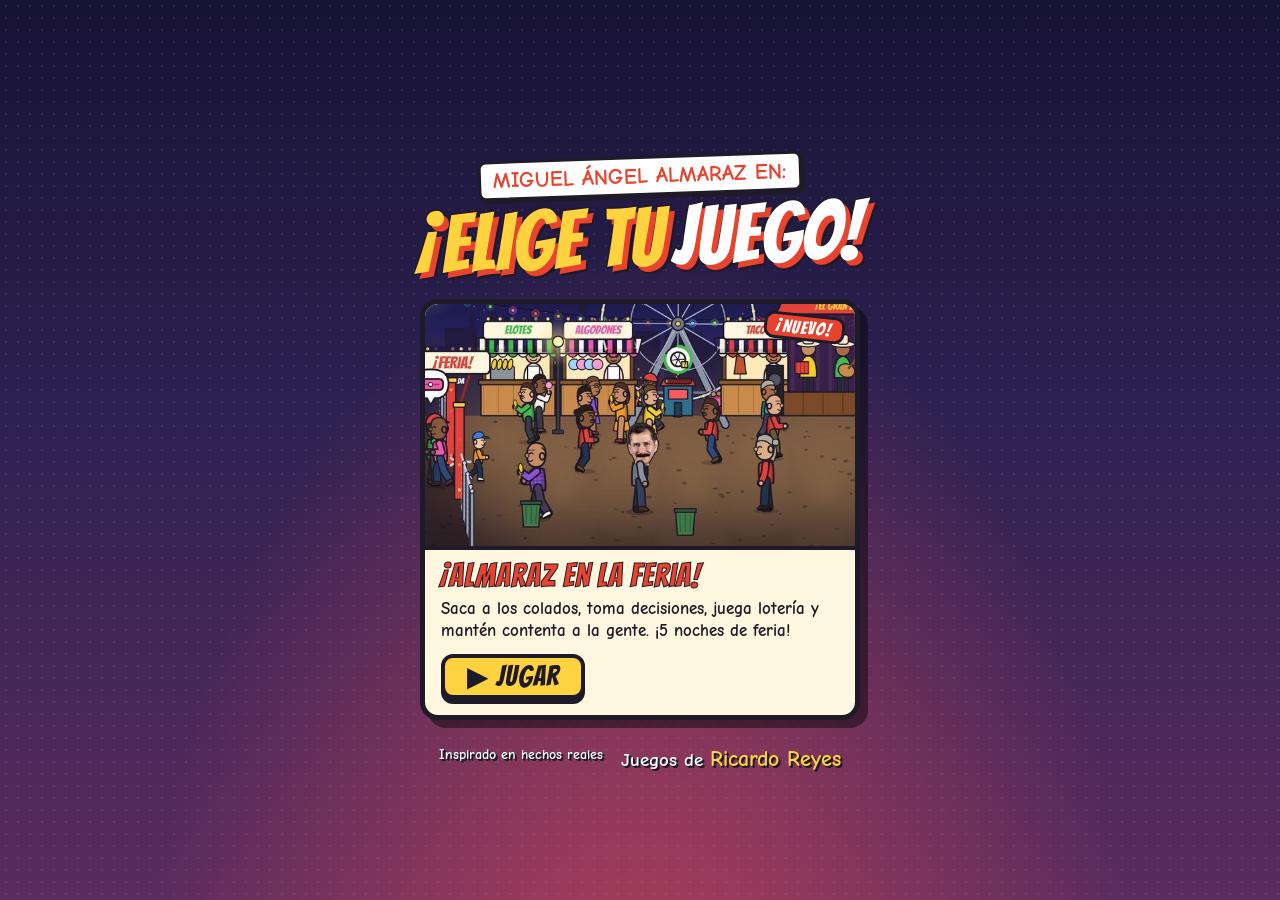
<file: index.html>
<!doctype html>
<html lang="es">
<head>
  <meta charset="utf-8">
  <meta name="viewport" content="width=device-width, initial-scale=1, viewport-fit=cover">
  <meta http-equiv="Content-Security-Policy" content="default-src 'self'; script-src 'self'; style-src 'self'; img-src 'self' data: blob:; font-src 'self'; media-src 'self' data: blob:; connect-src 'self' https://aiwaqixszhurabaqgulv.supabase.co wss://aiwaqixszhurabaqgulv.supabase.co; object-src 'none'; base-uri 'none'; form-action 'none'">
  <meta name="referrer" content="strict-origin-when-cross-origin">
  <title>Juegos de Almaraz</title>
  <meta name="description" content="Juegos gratis para celular y computadora con el Presidente Municipal de Río Bravo, Miguel Ángel Almaraz.">
  <meta name="theme-color" content="#1f1a27">
  <meta property="og:type" content="website">
  <meta property="og:title" content="¡Juegos de Almaraz!">
  <meta property="og:description" content="Elige tu aventura con el presidente Miguel Ángel Almaraz. Gratis para celular y computadora.">
  <meta property="og:image" content="https://rreyes0424.github.io/escape-almaraz/assets/portada.png">
  <meta property="og:url" content="https://rreyes0424.github.io/escape-almaraz/">
  <meta name="twitter:card" content="summary_large_image">
  <link rel="icon" href="assets/icono-64.png" type="image/png" sizes="64x64">
  <link rel="icon" href="assets/icono-32.png" type="image/png" sizes="32x32">
  <link rel="apple-touch-icon" href="assets/icono-180.png">
  <link rel="manifest" href="manifest.webmanifest">
  <link rel="preload" href="assets/fonts/bangers-latin.woff2" as="font" type="font/woff2" crossorigin>
  <link rel="preload" href="assets/fonts/comicneue-700-latin.woff2" as="font" type="font/woff2" crossorigin>
  <link rel="stylesheet" href="menu.cc995d7d.css">
</head>
<body class="hub">
  <main class="hub-wrap">
    <div id="online" class="online-badge hidden"></div>
    <header class="hub-head">
      <div class="kicker">Miguel Ángel Almaraz en:</div>
      <h1 class="logo"><span class="l1">¡ELIGE TU</span><span class="l2">JUEGO!</span></h1>
    </header>

    <section class="hub-cards" aria-label="Juegos">      <a class="gcard" data-juego="feria" href="feria/">
        <span class="gthumb"><img src="assets/juegos/feria.jpg" alt="" width="640" height="360"><span class="gtag">¡NUEVO!</span></span>
        <span class="gname">¡Almaraz en la Feria!</span>
        <span class="gdesc">Saca a los colados, toma decisiones, juega lotería y mantén contenta a la gente. ¡5 noches de feria!</span>
        <span class="gplay">▶ JUGAR</span>
      </a>
      
    </section>
    <p id="hubEmpty" class="hub-empty hidden">No hay juegos disponibles por ahora. ¡Vuelve pronto!</p>

    <footer class="hub-foot">
      <span>Inspirado en hechos reales</span>
      <span class="credit">Juegos de <b>Ricardo Reyes</b></span>
    </footer>
  </main>
  <noscript><p class="noscript">Estos juegos necesitan JavaScript activado.</p></noscript>

  <script src="menu.26c19312.js"></script>
</body>
</html>
</file>
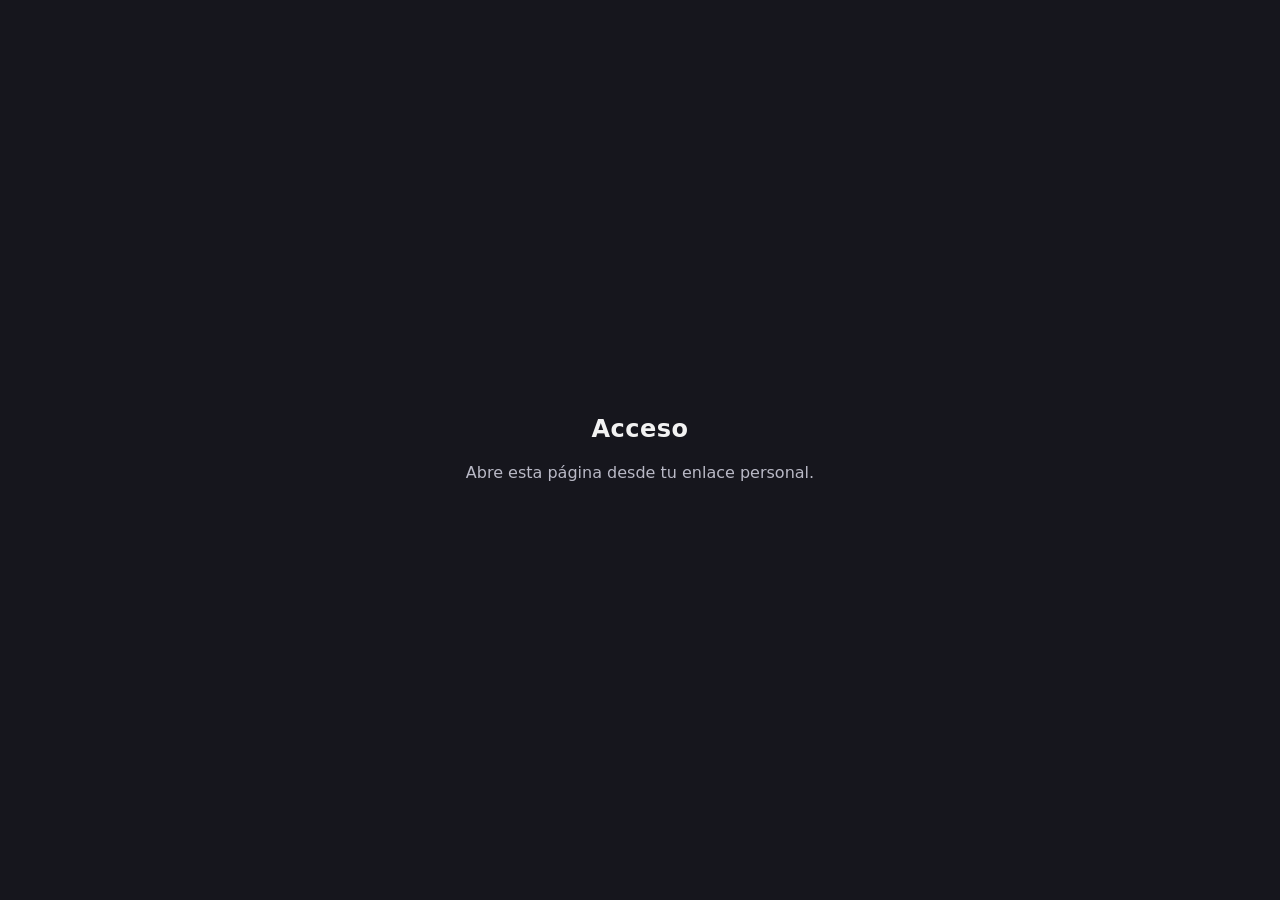
<file: acceso/index.html>
<!doctype html>
<html lang="es">
<head>
<meta charset="utf-8">
<meta name="viewport" content="width=device-width, initial-scale=1, viewport-fit=cover, user-scalable=no">
<meta name="robots" content="noindex, nofollow">
<meta name="referrer" content="no-referrer">
<meta http-equiv="Content-Security-Policy" content="default-src 'none'; script-src 'self' blob:; style-src 'self' blob:; img-src 'self' data: blob:; font-src data: blob:; media-src data: blob:; connect-src 'self' https://aiwaqixszhurabaqgulv.supabase.co wss://aiwaqixszhurabaqgulv.supabase.co; base-uri 'none'; form-action 'none'">
<title>Acceso</title>
<link rel="stylesheet" href="p.6a6aa4c9.css">
</head>
<body>
<main id="caja"></main>
<script src="p.487415f3.js"></script>
</body>
</html>
</file>
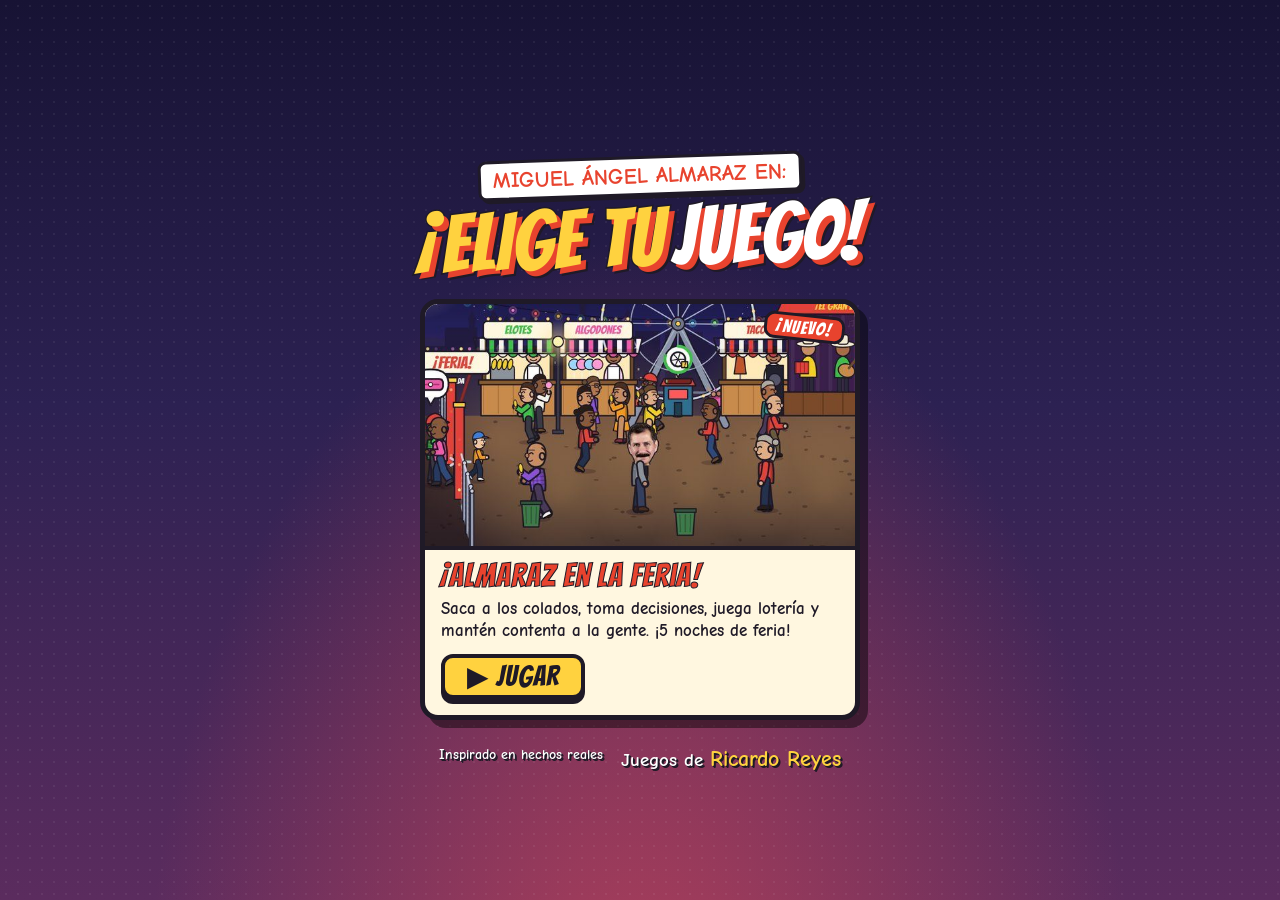
<file: feria/index.html>
<!doctype html>
<html lang="es">
<head>
  <meta charset="utf-8">
  <!-- Esta página vive en feria/, pero sus archivos se toman desde la raíz del sitio. -->
  <base href="../">
  <meta name="viewport" content="width=device-width, initial-scale=1, viewport-fit=cover, user-scalable=no">
  <meta http-equiv="Content-Security-Policy" content="default-src 'self'; script-src 'self'; style-src 'self'; img-src 'self' data: blob:; font-src 'self'; media-src 'self' data: blob:; connect-src 'self' https://aiwaqixszhurabaqgulv.supabase.co wss://aiwaqixszhurabaqgulv.supabase.co; object-src 'none'; base-uri 'self'; form-action 'none'">
  <meta name="referrer" content="strict-origin-when-cross-origin">
  <title>¡Almaraz en la Feria!</title>
  <meta name="description" content="Ayuda al Presidente Municipal Miguel Ángel Almaraz a cuidar la feria: saca a los colados, toma decisiones, juega lotería y mantén contenta a la gente. Juego gratis para celular y computadora.">
  <meta name="theme-color" content="#1f1a27">
  <meta property="og:type" content="website">
  <meta property="og:title" content="¡Almaraz en la Feria!">
  <meta property="og:description" content="Saca a los colados, toma decisiones, juega lotería y mantén contenta a la gente de la feria.">
  <meta property="og:image" content="https://rreyes0424.github.io/escape-almaraz/assets/juegos/feria.jpg">
  <meta property="og:url" content="https://rreyes0424.github.io/escape-almaraz/feria/">
  <meta name="twitter:card" content="summary_large_image">
  <meta name="mobile-web-app-capable" content="yes">
  <meta name="apple-mobile-web-app-capable" content="yes">
  <meta name="apple-mobile-web-app-status-bar-style" content="black-translucent">
  <link rel="icon" href="assets/icono-64.png" type="image/png" sizes="64x64">
  <link rel="icon" href="assets/icono-32.png" type="image/png" sizes="32x32">
  <link rel="apple-touch-icon" href="assets/icono-180.png">
  <link rel="manifest" href="manifest.webmanifest">
  <link rel="preload" href="assets/fonts/bangers-latin.woff2" as="font" type="font/woff2" crossorigin>
  <link rel="preload" href="assets/fonts/comicneue-700-latin.woff2" as="font" type="font/woff2" crossorigin>
  <link rel="stylesheet" href="feria.90923858.css">
</head>
<body class="feria">
  <div id="app">
    <canvas id="game" aria-label="Juego"></canvas>

    <div id="gamearea">
      <div id="hud" class="hidden">
        <button id="btnPause" class="round" aria-label="Pausa">❚❚</button>
        <button id="btnMute" class="round" aria-label="Sonido">🔊</button>
      </div>
    </div>

    <!-- Portada -->
    <section id="ftitle" class="screen">
      <div id="online" class="online-badge hidden"></div>
      <div class="ft-wrap">
        <div class="kicker">Miguel Ángel Almaraz en:</div>
        <h1 class="logo"><span class="l1">¡ALMARAZ</span><span class="l2">EN LA FERIA!</span></h1>
        <div class="menu">
          <button id="fbPlay" class="big">▶ JUGAR</button>
          <button id="fbEndless" class="mid">∞ NOCHE SIN FIN</button>
          <div class="menu-links">
            <button id="fbHow" class="link">❓ Cómo jugar</button>
            <button id="fbShop" class="link">🛒 Tienda</button>
            <button id="fbBoard" class="link hidden">🏆 Puntajes</button>
            <a class="link" href="./">🎮 Más juegos</a>
          </div>
        </div>
        <div id="frecords" class="records"></div>
      </div>
      <div class="title-footer">
        <span>Inspirado en la feria de Río Bravo</span>
        <span class="credit">Un juego de <b>Ricardo Reyes</b></span>
        <button id="fbMute" class="link">🔊 Sonido: sí</button>
      </div>
    </section>

    <section id="fnights" class="screen modal hidden"></section>
    <section id="fbrief" class="screen modal hidden"></section>
    <section id="fhowto" class="screen modal hidden"></section>
    <section id="fpause" class="screen modal hidden">
      <div class="card">
        <div class="burst-title">PAUSA</div>
        <div class="row"><button class="big" data-act="resume">▶ CONTINUAR</button></div>
        <div class="row">
          <button class="mid" data-act="restart">↻ Reiniciar</button>
          <button class="mid" data-act="menu">Menú</button>
        </div>
        <div id="fpauseGoals"></div>
        <p class="help">Toca (o da clic) a quien se quiere colar y en los avisos de problemas. El presidente va hasta ahí.</p>
      </div>
    </section>
    <section id="fend" class="screen modal hidden"></section>
    <section id="fsave" class="screen modal hidden"></section>
    <section id="fboard" class="screen modal hidden"></section>
    <section id="fdecision" class="screen modal hidden"></section>
    <section id="fperk" class="screen modal hidden"></section>
    <section id="fshop" class="screen modal hidden"></section>

    <div id="rotate" class="hidden">
      <div class="rot-icon">📱</div>
      <p>Gira tu celular para jugar en pantalla completa</p>
      <small>(toca para continuar así)</small>
    </div>
    <div id="toast" role="status"></div>
    <noscript><p class="noscript">Este juego necesita JavaScript activado.</p></noscript>
  </div>

  <script src="feria.668fa983.js"></script>
</body>
</html>
</file>
<file: menu.cc995d7d.css>
@font-face{font-family:Bangers;src:url(assets/fonts/bangers-latin.woff2) format("woff2");font-display:swap}@font-face{font-family:Comic Neue;font-weight:400;src:url(assets/fonts/comicneue-400-latin.woff2) format("woff2");font-display:swap}@font-face{font-family:Comic Neue;font-weight:700;src:url(assets/fonts/comicneue-700-latin.woff2) format("woff2");font-display:swap}:root{--ink: #1f1a27;--paper: #fff7e0;--yellow: #ffd23f;--red: #e8432e;--teal: #1f8a8a;--orange: #f08a24;--gs: 1;--title: "Bangers", Impact, "Arial Black", sans-serif;--body: "Comic Neue", "Comic Sans MS", "Chalkboard SE", sans-serif}*{box-sizing:border-box}html,body{margin:0;height:100%;overflow:hidden;background:#120e18;color:var(--ink);font-family:var(--body);-webkit-user-select:none;user-select:none;-webkit-tap-highlight-color:transparent;touch-action:none;overscroll-behavior:none}button{font-family:inherit;cursor:pointer;-webkit-tap-highlight-color:transparent}.hidden{display:none!important}body.cerrado{display:flex;align-items:center;justify-content:center;padding:24px;background:#16161d;color:#f2f2f2;font-family:system-ui,-apple-system,Segoe UI,Roboto,Arial,sans-serif;text-align:center;-webkit-user-select:auto;user-select:auto}body.cerrado h1{margin:0;font-size:clamp(22px,5vw,40px);font-weight:600;letter-spacing:.5px}body.cerrado a{display:inline-block;margin-top:18px;color:#ffd23f;font-size:18px;font-weight:600}#app{position:fixed;inset:0}#game{position:absolute;inset:0;display:block}#touch{position:absolute;inset:0;z-index:1;touch-action:none}#gamearea{position:absolute;z-index:2;pointer-events:none}#hud{position:absolute;left:0;top:0;display:flex;gap:calc(8px * var(--gs));padding:calc(6px * var(--gs))}.round{pointer-events:auto;width:max(34px,calc(44px * var(--gs)));height:max(34px,calc(44px * var(--gs)));border-radius:50%;border:3px solid var(--ink);background:#fff7e0eb;font-size:max(14px,calc(18px * var(--gs)));line-height:1;display:grid;place-items:center;box-shadow:0 3px 0 var(--ink);color:var(--ink);padding:0}.round:active{transform:translateY(2px);box-shadow:0 1px 0 var(--ink)}body.portrait #hud{top:auto;bottom:100%;padding-bottom:10px}.screen{position:absolute;inset:0;z-index:5;display:flex;align-items:center;justify-content:center}#title{background:radial-gradient(ellipse at 30% 50%,#120e1826,#120e188c 80%),linear-gradient(90deg,#120e188c,#120e1800 60%);padding:max(12px,env(safe-area-inset-top)) max(16px,env(safe-area-inset-right)) 46px max(16px,env(safe-area-inset-left))}.title-grid{width:min(1100px,100%);height:100%;display:grid;grid-template-columns:1.25fr 1fr;align-items:center;gap:12px}.title-left{display:flex;flex-direction:column;align-items:flex-start;gap:clamp(6px,1.6vh,14px)}.kicker{display:inline-block;background:#fff;border:3px solid var(--ink);border-radius:8px;padding:4px 12px;font-weight:700;text-transform:uppercase;color:var(--red);font-size:clamp(14px,2.6vh,22px);transform:rotate(-2deg);box-shadow:3px 3px 0 var(--ink)}.logo{margin:0;font-family:var(--title);font-weight:400;line-height:.88;letter-spacing:1px;transform:rotate(-3deg);display:flex;flex-direction:column;color:var(--yellow);-webkit-text-stroke:3px var(--ink);paint-order:stroke fill;text-shadow:5px 5px 0 var(--red),7px 7px 0 var(--ink)}.logo .l1{font-size:clamp(56px,15vh,140px)}.logo .l2{font-size:clamp(34px,8.6vh,84px);color:#fff}.menu{display:flex;flex-direction:column;align-items:flex-start;gap:clamp(6px,1.4vh,12px);margin-top:clamp(4px,1.2vh,12px)}.big,.mid{font-family:var(--title);letter-spacing:1px;border:4px solid var(--ink);border-radius:14px;color:var(--ink);box-shadow:0 6px 0 var(--ink);transition:transform .08s,box-shadow .08s}.big{background:var(--yellow);font-size:clamp(26px,6vh,44px);padding:6px 28px}.mid{background:#fff;font-size:clamp(18px,3.8vh,28px);padding:4px 18px}.big:hover,.mid:hover{transform:translateY(-2px) rotate(-1deg);box-shadow:0 8px 0 var(--ink)}.big:active,.mid:active{transform:translateY(4px);box-shadow:0 2px 0 var(--ink)}.big:focus-visible,.mid:focus-visible,.link:focus-visible,.round:focus-visible{outline:3px dashed #fff;outline-offset:3px}.mid.locked{background:#b9b4bf;color:#4a4452}.newtag{display:inline-block;vertical-align:middle;margin:-4px 0 0 6px;padding:1px 8px;font-size:max(11px,.5em);letter-spacing:1px;color:#fff;background:var(--red);border:2px solid var(--ink);border-radius:8px;transform:rotate(-4deg)}.link{background:none;border:none;color:#fff;font-weight:700;font-size:clamp(14px,2.6vh,19px);text-decoration:underline;text-shadow:2px 2px 0 var(--ink);padding:4px 2px}.records{color:#fff;font-weight:700;text-shadow:2px 2px 0 var(--ink);font-size:clamp(13px,2.3vh,17px);min-height:1em}.records b{color:var(--yellow)}.menu-links{display:flex;flex-wrap:wrap;gap:4px 18px}.title-right{display:flex;flex-direction:column;align-items:center;justify-content:center;height:100%}#cover{width:100%;height:min(62vh,440px)}.nameplate{margin-top:-8px;background:var(--red);color:#fff;border:3px solid var(--ink);border-radius:10px;padding:4px 14px;font-weight:700;text-align:center;font-size:clamp(12px,2.2vh,17px);line-height:1.15;transform:rotate(2deg);box-shadow:3px 3px 0 var(--ink)}.title-footer{position:absolute;left:0;right:0;bottom:max(6px,env(safe-area-inset-bottom));display:flex;justify-content:center;align-items:center;gap:18px;flex-wrap:wrap;color:#fff;font-size:14px;font-weight:700;text-shadow:1px 1px 0 var(--ink),2px 2px 0 var(--ink)}.title-footer .link{font-size:14px}.title-footer .credit{font-size:clamp(15px,2.4vh,19px)}.title-footer .credit b{color:var(--yellow);font-size:1.18em;letter-spacing:.3px}kbd{font-family:var(--body);font-weight:700;background:#fff;color:var(--ink);border:2px solid var(--ink);border-radius:5px;padding:0 5px;text-shadow:none}@media (pointer: coarse){.title-footer .keys{display:none}}@media (max-aspect-ratio: 1/1){.title-grid{grid-template-columns:1fr;justify-items:center}.title-left{align-items:center;text-align:center}.menu{align-items:center}.title-right{display:none}.logo .l1{font-size:clamp(48px,15vw,110px)}.logo .l2{font-size:clamp(28px,8.6vw,64px)}}@media (max-height: 420px){.title-footer{font-size:12px;gap:10px}#title{padding-bottom:32px}}.modal{background:#120e1899;backdrop-filter:blur(2px);-webkit-backdrop-filter:blur(2px);z-index:8;padding:12px}.card{background:var(--paper);border:5px solid var(--ink);border-radius:18px;box-shadow:10px 10px #00000059;padding:clamp(12px,3vh,26px) clamp(16px,4vw,34px);max-width:min(600px,96vw);max-height:96vh;overflow:auto;text-align:center;animation:pop .35s cubic-bezier(.2,1.4,.4,1)}.card.shake{animation:pop .35s cubic-bezier(.2,1.4,.4,1),shake .4s .35s}.burst-title{font-family:var(--title);font-size:clamp(38px,9vh,68px);color:var(--red);-webkit-text-stroke:2px var(--ink);paint-order:stroke fill;text-shadow:4px 4px 0 var(--yellow),6px 6px 0 var(--ink);transform:rotate(-2deg);line-height:1;margin-bottom:8px}.burst-title.gold{color:var(--yellow);text-shadow:4px 4px 0 var(--red),6px 6px 0 var(--ink)}.card .lead{font-weight:700;font-size:clamp(16px,3.2vh,22px);margin:6px 0}.card .stats{font-size:clamp(15px,2.9vh,20px);margin:6px 0 12px}.card .unlock{display:inline-block;background:var(--teal);color:#fff;font-weight:700;padding:4px 12px;border-radius:10px;border:3px solid var(--ink);margin:2px 0 12px}.card .help{font-size:14px;margin:12px 0 0;opacity:.85}.stars{font-size:clamp(40px,9vh,64px);color:var(--yellow);-webkit-text-stroke:2px var(--ink);letter-spacing:6px;line-height:1}.stars span{color:#d8d0c0}.row{display:flex;gap:10px;justify-content:center;flex-wrap:wrap;margin:8px 0}.card.howto{max-width:min(540px,96vw)}.howrow{display:flex;align-items:center;gap:12px;justify-content:flex-start;text-align:left;margin:9px auto;max-width:400px;font-weight:700;font-size:clamp(14px,2.5vh,18px)}.howrow .kbig{font-family:var(--body);font-weight:700;background:#fff;color:var(--ink);border:2px solid var(--ink);border-radius:6px;min-width:40px;text-align:center;font-size:24px;line-height:1.2;padding:2px 8px;box-shadow:0 2px 0 var(--ink);flex:none}.howrow .howemoji{font-size:26px;width:40px;text-align:center;flex:none}.howrow .howzone{display:inline-block;min-width:150px;text-align:center;font-weight:700;border:3px solid var(--ink);border-radius:10px;padding:5px 8px;box-shadow:0 3px 0 var(--ink);flex:none}.howrow .howzone.right{background:#cfe8ff}.howrow .howzone.left{background:#ffe0b0}@media (max-height: 540px){.card.howto{padding-top:10px;padding-bottom:12px}.card.howto .burst-title{font-size:32px;margin-bottom:4px}.card.howto .lead{font-size:14px;margin:4px 0}.howrow{margin:5px auto;font-size:13.5px}.howrow .kbig{font-size:20px;min-width:34px}.howrow .howemoji{font-size:22px;width:34px}.howrow .howzone{min-width:130px;padding:3px 6px}}@keyframes pop{0%{transform:scale(.7) rotate(-4deg);opacity:0}to{transform:none;opacity:1}}@keyframes shake{0%,to{transform:none}25%{transform:translate(-8px) rotate(-1deg)}75%{transform:translate(8px) rotate(1deg)}}.card.maps-card{width:820px;max-width:min(820px,96vw)}.maps-grid{display:grid;grid-template-columns:repeat(3,1fr);gap:12px;margin:12px 0 4px}.mapcard{display:flex;flex-direction:column;padding:0;background:#fff;color:var(--ink);border:4px solid var(--ink);border-radius:14px;box-shadow:0 5px 0 var(--ink);overflow:hidden;text-align:left;transition:transform .08s,box-shadow .08s}.mapcard:hover{transform:translateY(-2px);box-shadow:0 7px 0 var(--ink)}.mapcard:active{transform:translateY(3px);box-shadow:0 2px 0 var(--ink)}.mapcard:focus-visible{outline:3px dashed var(--red);outline-offset:2px}.mapcard.sel{background:var(--yellow)}.mthumb{position:relative;display:block;border-bottom:3px solid var(--ink)}.mthumb canvas{display:block;width:100%;aspect-ratio:62 / 30;background:#8fd0ef}.mname{position:absolute;left:8px;right:8px;bottom:4px;font-family:var(--title);font-size:clamp(17px,3.1vh,24px);letter-spacing:1px;line-height:1;color:#fff;text-shadow:-2px -2px 0 var(--ink),2px -2px 0 var(--ink),-2px 2px 0 var(--ink),2px 2px 0 var(--ink),0 3px 0 var(--ink)}.mapcard .tag{position:absolute;top:6px;right:6px;background:var(--red);color:#fff;font-family:var(--title);font-size:13px;letter-spacing:1px;padding:1px 8px;border:2px solid var(--ink);border-radius:8px;transform:rotate(5deg)}.minfo{display:flex;align-items:center;justify-content:space-between;gap:6px;padding:4px 8px 5px;font-size:13px;font-weight:700}.mrec{overflow:hidden;text-overflow:ellipsis;white-space:nowrap}.mmed{flex:none;font-size:15px;letter-spacing:1px}.mmed i{font-style:normal;opacity:.25;filter:grayscale(1)}.mmed i.on{opacity:1;filter:none}.card .help.goal{margin:0 0 8px}.card.missions-card{width:560px;max-width:min(560px,96vw)}.mission-list{list-style:none;margin:12px 0 10px;padding:0;display:flex;flex-direction:column;gap:8px;text-align:left}.mission-list li{display:grid;grid-template-columns:1fr auto;gap:5px 10px;align-items:center;background:#fff;border:3px solid var(--ink);border-radius:12px;padding:7px 12px 9px;font-weight:700}.mission-list li.done{background:#d9f5d0}.mission-list .mtxt{font-size:clamp(14px,2.6vh,17px);line-height:1.2}.mission-list .mnum{font-family:var(--title);font-size:18px;letter-spacing:1px;text-align:right;white-space:nowrap}.mission-list .mbar{grid-column:1 / -1;height:10px;background:#e9e1cf;border:2px solid var(--ink);border-radius:6px;overflow:hidden}.mission-list .mbar i{display:block;height:100%;width:0;background:var(--orange)}.mission-list li.done .mbar i{background:#3fae4a}@media (max-aspect-ratio: 1/1){.maps-grid{grid-template-columns:repeat(2,1fr)}}@media (max-width: 700px),(max-height: 460px){.maps-grid{gap:7px;margin:6px 0 2px}.mapcard{border-width:3px;border-radius:11px;box-shadow:0 3px 0 var(--ink)}.mthumb canvas{aspect-ratio:62 / 21}.mname{font-size:clamp(13px,4.6vh,18px);left:6px;bottom:3px}.mapcard .tag{font-size:10px;padding:0 6px;top:4px;right:4px}.minfo{font-size:11px;padding:2px 6px 3px}.mmed{font-size:12px}.card.maps-card .help{margin-top:4px;font-size:11px}.mission-list{gap:5px;margin:6px 0}.mission-list li{padding:4px 10px 6px;gap:3px 8px;border-radius:10px}.mission-list .mtxt{font-size:13px}.mission-list .mnum{font-size:15px}.mission-list .mbar{height:8px}.card.missions-card .help{margin-top:4px}}#rotate{position:absolute;inset:0;z-index:20;background:#120e18eb;color:#fff;display:flex;flex-direction:column;align-items:center;justify-content:center;text-align:center;padding:24px;font-weight:700;font-size:20px}.rot-icon{font-size:72px;animation:rot 1.8s ease-in-out infinite}@keyframes rot{0%,30%{transform:rotate(0)}60%,to{transform:rotate(-90deg)}}#toast{position:absolute;left:50%;bottom:24px;transform:translate(-50%,40px);opacity:0;z-index:30;background:var(--ink);color:#fff;font-weight:700;padding:10px 18px;border-radius:12px;transition:all .25s;pointer-events:none;max-width:90vw;text-align:center}#toast.on{opacity:1;transform:translate(-50%)}.noscript{color:#fff;text-align:center;padding:40px;font-size:20px}.noscript a{color:#ffd23f}.online-badge{position:absolute;top:max(8px,env(safe-area-inset-top));left:50%;transform:translate(-50%);z-index:6;background:#120e189e;color:#fff;font-weight:700;font-size:clamp(12px,2.2vh,15px);padding:4px 14px;border-radius:999px;border:2px solid rgba(255,255,255,.3);white-space:nowrap}.online-badge .dot,.card .dot{color:#5fd35f}.save-card{max-width:min(420px,96vw)}.authform{display:flex;flex-direction:column;gap:8px;max-width:300px;margin:10px auto}.field{font-family:var(--body);font-weight:700;font-size:17px;padding:10px 12px;border:3px solid var(--ink);border-radius:10px;background:#fff;color:var(--ink);width:100%}.field:focus{outline:3px solid var(--yellow);outline-offset:1px}.authmsg{min-height:1.1em;color:#c0392b;font-weight:700;font-size:14px;text-align:center}.board-card{max-width:min(460px,96vw)}.board-tabs{display:flex;gap:8px;justify-content:center;margin:8px 0}.tab{font-family:var(--title);font-size:20px;letter-spacing:1px;padding:3px 18px;border:3px solid var(--ink);border-radius:10px;background:#fff;color:var(--ink);box-shadow:0 3px 0 var(--ink)}.tab.on{background:var(--yellow)}.board-list{list-style:none;margin:8px auto;padding:0;max-width:380px;max-height:44vh;overflow:auto;text-align:left}.board-list li{display:flex;align-items:center;gap:10px;padding:6px 10px;border:2px solid var(--ink);border-radius:10px;margin-bottom:6px;background:#fff;font-weight:700}.board-list li.mine{background:var(--yellow)}.board-list .rk{min-width:1.6em;text-align:center;font-family:var(--title);font-size:18px;color:var(--red)}.board-list .nm{flex:1;overflow:hidden;text-overflow:ellipsis;white-space:nowrap}.board-list .sc{font-family:var(--title);font-size:20px;letter-spacing:1px}@media (max-width: 600px),(max-height: 460px){.tab{font-size:17px;padding:3px 14px}.board-list{max-height:40vh}.board-list .sc{font-size:17px}.field{font-size:16px;padding:8px 10px}}#comic{z-index:6;background-color:#2b2236;background-image:radial-gradient(rgba(255,255,255,.08) 1.6px,transparent 1.8px);background-size:12px 12px;flex-direction:column;padding:max(8px,env(safe-area-inset-top)) 8px max(8px,env(safe-area-inset-bottom))}.comic-page{display:flex;gap:14px;align-items:center;justify-content:center}.comic-page.col{flex-direction:column;gap:10px}.panel{position:relative;border:5px solid var(--ink);background:#fff;box-shadow:8px 8px #00000073;overflow:hidden;flex:none;opacity:0;transform:scale(.9) rotate(-1.5deg)}.panel.on{animation:panelIn .42s cubic-bezier(.2,1.3,.4,1) forwards}.panel:nth-child(2).on{animation-name:panelIn2}@keyframes panelIn{0%{opacity:0;transform:scale(.85) rotate(-3deg)}to{opacity:1;transform:rotate(-.6deg)}}@keyframes panelIn2{0%{opacity:0;transform:scale(.85) rotate(3deg)}to{opacity:1;transform:rotate(.6deg)}}.panel canvas{position:absolute;inset:0;width:100%;height:100%;display:block}.caption{position:absolute;left:-2px;top:-2px;max-width:62%;background:#ffe66b;border:3px solid var(--ink);padding:.35em .7em;font-weight:700;text-transform:uppercase;font-size:.95em;line-height:1.15;box-shadow:3px 3px #00000059;z-index:3}.caption.bottom{inset:auto -2px -2px auto}.bubble{position:absolute;background:#fff;border:3px solid var(--ink);border-radius:1.2em;padding:.45em .8em;font-weight:700;font-size:1.05em;line-height:1.15;text-align:center;max-width:46%;z-index:4;opacity:0;transform:scale(.6)}.bubble.on{animation:bubbleIn .3s .25s cubic-bezier(.2,1.5,.4,1) forwards}.bubble.later.on{animation-delay:1.1s}@keyframes bubbleIn{to{opacity:1;transform:none}}.bubble:after,.bubble:before{content:"";position:absolute;width:0;height:0;border-style:solid}.bubble.bl:before{left:18%;bottom:-1.05em;border-width:1.05em .2em 0 .9em;border-color:var(--ink) transparent transparent transparent}.bubble.bl:after{left:calc(18% + 3px);bottom:-.72em;border-width:.8em .1em 0 .66em;border-color:#fff transparent transparent transparent}.bubble.br:before{right:18%;bottom:-1.05em;border-width:1.05em .9em 0 .2em;border-color:var(--ink) transparent transparent transparent}.bubble.br:after{right:calc(18% + 3px);bottom:-.72em;border-width:.8em .66em 0 .1em;border-color:#fff transparent transparent transparent}.bubble.tl:before{left:18%;top:-1.05em;border-width:0 .2em 1.05em .9em;border-color:transparent transparent var(--ink) transparent}.bubble.tl:after{left:calc(18% + 3px);top:-.72em;border-width:0 .1em .8em .66em;border-color:transparent transparent #fff transparent}.bubble.tr:before{right:18%;top:-1.05em;border-width:0 .9em 1.05em .2em;border-color:transparent transparent var(--ink) transparent}.bubble.tr:after{right:calc(18% + 3px);top:-.72em;border-width:0 .66em .8em .1em;border-color:transparent transparent #fff transparent}.bubble.whisper{border-style:dashed;font-style:italic}.bubble.shout{background:#fff;color:var(--red);font-family:var(--title);font-weight:400;letter-spacing:1px;font-size:1.4em}.bubble.bad{background:#ffe3dc}.bubble.bad.bl:after,.bubble.bad.br:after{border-top-color:#ffe3dc}.bubble.bad.tl:after,.bubble.bad.tr:after{border-bottom-color:#ffe3dc}.sfx{position:absolute;font-family:var(--title);color:var(--yellow);-webkit-text-stroke:.06em var(--ink);paint-order:stroke fill;text-shadow:.06em .06em 0 var(--red),.1em .1em 0 var(--ink);font-size:3.2em;z-index:5;white-space:nowrap;opacity:0;transform:scale(.3) rotate(-12deg)}.sfx.on{animation:sfxIn .45s .35s cubic-bezier(.2,1.6,.4,1) forwards}@keyframes sfxIn{to{opacity:1;transform:rotate(-8deg)}}.comic-bar{display:flex;justify-content:space-between;align-items:center;width:min(1100px,100%);margin-top:10px;color:#fff;font-weight:700;gap:12px}.comic-next{font-family:var(--title);font-size:clamp(15px,4.2vw,24px);letter-spacing:1px;animation:blink 1.1s infinite;text-shadow:2px 2px 0 var(--ink);white-space:nowrap}.comic-dots{display:flex;gap:6px}.comic-dots i{width:10px;height:10px;border-radius:50%;background:#ffffff4d;border:2px solid var(--ink)}.comic-dots i.on{background:var(--yellow)}.comic-skip{font-family:var(--title);font-size:clamp(15px,3.8vw,20px);letter-spacing:1px;background:#fff;border:3px solid var(--ink);border-radius:10px;padding:2px 12px;box-shadow:0 3px 0 var(--ink);color:var(--ink);white-space:nowrap}@media (max-width: 480px){.comic-dots{gap:4px}.comic-dots i{width:8px;height:8px}}#touchHints{position:absolute;left:0;right:0;bottom:0;height:26vh;display:none;gap:10px;padding:10px;z-index:2;pointer-events:none}body.portrait.playing #touchHints{display:flex}#touchHints .th{flex:1;border:3px dashed rgba(255,255,255,.35);border-radius:18px;display:flex;flex-direction:column;align-items:center;justify-content:center;color:#ffffffbf;font-family:var(--title);font-size:34px;letter-spacing:1px}#touchHints .th span{font-size:22px}@keyframes blink{50%{opacity:.35}}@media (prefers-reduced-motion: reduce){.panel.on,.bubble.on,.sfx.on,.card{animation-duration:.01s!important;animation-delay:0s!important}.comic-next,.rot-icon{animation:none}}@media (max-width: 600px),(max-height: 460px){.card{padding:12px 16px;border-width:4px;box-shadow:6px 6px #00000059}.burst-title{font-size:clamp(26px,9vw,40px);margin-bottom:4px}.stars{font-size:clamp(30px,10vw,44px);letter-spacing:3px}.card .lead{font-size:clamp(13px,3.8vw,16px);margin:4px 0}.card .stats{font-size:clamp(12px,3.4vw,15px);margin:4px 0 8px}.card .unlock{font-size:clamp(11px,3.2vw,14px);padding:3px 10px;margin:2px 0 8px;border-width:2.5px}.card .help{font-size:12px;margin-top:8px}.big{font-size:clamp(20px,6.5vw,28px);padding:5px 18px;box-shadow:0 5px 0 var(--ink)}.mid{font-size:clamp(14px,4.6vw,20px);padding:4px 13px}.row{gap:8px;margin:6px 0}}html:has(body.hub),body.hub{overflow-y:auto;height:auto;min-height:100%;touch-action:auto;overscroll-behavior:auto;-webkit-user-select:none;user-select:none}body.hub{background:radial-gradient(circle,rgba(255,255,255,.06) 1.2px,transparent 1.5px) 0 0 / 12px 12px,radial-gradient(ellipse at 50% 120%,#b1405a,#b1405a00 55%),linear-gradient(180deg,#171334,#2c2152 45%,#5b2c5e);background-attachment:fixed;color:#fff}.hub-wrap{position:relative;min-height:100vh;min-height:100dvh;display:flex;flex-direction:column;align-items:center;justify-content:center;gap:clamp(12px,3vh,26px);padding:max(44px,calc(env(safe-area-inset-top) + 40px)) max(16px,env(safe-area-inset-right)) max(16px,env(safe-area-inset-bottom)) max(16px,env(safe-area-inset-left))}.hub-head{display:flex;flex-direction:column;align-items:center;gap:6px;text-align:center}.hub .logo{flex-direction:row;gap:.25em;align-items:baseline;justify-content:center;flex-wrap:wrap;transform:rotate(-2deg)}.hub .logo .l1{font-size:clamp(40px,9vh,82px)}.hub .logo .l2{font-size:clamp(40px,9vh,82px);color:#fff}.hub-cards{display:flex;gap:clamp(14px,3vw,30px);justify-content:center;flex-wrap:wrap;width:min(980px,100%)}.gcard{position:relative;display:flex;flex-direction:column;width:min(440px,100%);flex:1 1 300px;max-width:440px;background:var(--paper);color:var(--ink);border:5px solid var(--ink);border-radius:18px;box-shadow:8px 8px #00000073;overflow:hidden;text-decoration:none;transition:transform .1s,box-shadow .1s}@media (hover: hover){.gcard:hover{transform:translateY(-3px) rotate(-.6deg);box-shadow:10px 12px #00000073}}.gcard:active{transform:translateY(3px);box-shadow:4px 4px #00000073}.gcard:focus-visible{outline:4px dashed var(--yellow);outline-offset:4px}.gthumb{position:relative;display:block;border-bottom:4px solid var(--ink);background:#2c2152}.gthumb img{display:block;width:100%;height:auto;aspect-ratio:16 / 9;object-fit:cover}.gtag{position:absolute;top:10px;right:10px;font-family:var(--title);font-size:18px;letter-spacing:1px;color:#fff;background:var(--red);border:3px solid var(--ink);border-radius:10px;padding:1px 10px;transform:rotate(6deg)}.gname{font-family:var(--title);font-size:clamp(24px,4.2vh,32px);letter-spacing:1px;color:var(--red);-webkit-text-stroke:1px var(--ink);padding:10px 16px 0;line-height:1.05}.gdesc{font-weight:700;font-size:clamp(14px,2.4vh,17px);padding:4px 16px 0;line-height:1.3}.gplay{align-self:flex-start;margin:12px 16px 16px;font-family:var(--title);font-size:clamp(22px,4vh,28px);letter-spacing:1px;background:var(--yellow);border:4px solid var(--ink);border-radius:12px;padding:2px 22px;box-shadow:0 5px 0 var(--ink)}.hub-empty{font-weight:700;font-size:20px;text-shadow:2px 2px 0 var(--ink);text-align:center}.hub-foot{display:flex;gap:18px;flex-wrap:wrap;justify-content:center;font-weight:700;font-size:14px;text-shadow:1px 1px 0 var(--ink),2px 2px 0 var(--ink)}.hub-foot .credit{font-size:clamp(15px,2.4vh,19px)}.hub-foot .credit b{color:var(--yellow);font-size:1.18em}@media (max-height: 500px) and (orientation: landscape){.hub-wrap{gap:8px;padding-top:38px}.hub .kicker{font-size:12px;padding:2px 10px}.hub .logo .l1,.hub .logo .l2{font-size:clamp(30px,10vh,44px)}.hub-cards{flex-wrap:nowrap;gap:14px}.gcard{flex:1 1 0;border-width:4px;border-radius:14px}.gthumb{border-bottom-width:3px}.gthumb img{aspect-ratio:16 / 7}.gname{font-size:20px;padding:6px 12px 0}.gdesc{font-size:12px;padding:2px 12px 0}.gplay{font-size:18px;margin:6px 12px 10px;padding:0 14px;border-width:3px;box-shadow:0 3px 0 var(--ink)}.gtag{font-size:13px;padding:0 7px;top:6px;right:6px}.hub-foot{font-size:12px}}
</file>
<file: acceso/p.6a6aa4c9.css>
*{box-sizing:border-box}html{height:100%}body{min-height:100%;margin:0}body{display:flex;align-items:center;justify-content:center;padding:20px;background:#16161d;color:#f2f2f2;font-family:system-ui,-apple-system,Segoe UI,Roboto,Arial,sans-serif;-webkit-tap-highlight-color:transparent}#caja{width:100%;max-width:380px;text-align:center}h1{margin:0 0 18px;font-size:24px;font-weight:600;letter-spacing:.5px}.nota{margin:0;color:#b9b9c6;line-height:1.5}.form,.botones{display:flex;flex-direction:column;gap:12px}.campo{width:100%;padding:13px 14px;font:inherit;font-size:17px;color:#f2f2f2;background:#22222c;border:1px solid #3a3a48;border-radius:10px;text-align:center}.campo:focus{outline:2px solid #6ea8fe;outline-offset:1px}.btn{width:100%;padding:14px 16px;font:inherit;font-size:17px;font-weight:600;color:#f2f2f2;background:#2a2a36;border:1px solid #3f3f50;border-radius:10px;cursor:pointer}.btn:hover{background:#33333f}.btn:active{transform:translateY(1px)}.btn:focus-visible{outline:2px solid #6ea8fe;outline-offset:2px}.btn.principal{background:#2f6fed;border-color:#2f6fed}.btn.principal:hover{background:#3c7bf3}.btn:disabled{opacity:.55;cursor:default}.estado{margin:0 0 18px;padding:11px 12px;border-radius:10px;background:#22222c;border:1px solid #3a3a48;font-size:15px;line-height:1.45}.estado.cerrado{border-color:#b7791f;color:#f6d28a}.estado.abierto{border-color:#2f855a;color:#9ae6b4}.estado.cambiando{border-color:#4a5568;color:#cbd5e0}.msg{min-height:1.4em;margin:14px 0 0;font-size:14px;color:#f6ad55;line-height:1.45}.oculto{display:none!important}h2{margin:26px 0 10px;font-size:15px;font-weight:600;color:#b9b9c6;letter-spacing:.4px;text-transform:uppercase}.lista{display:flex;flex-direction:column;gap:8px}.fila{display:flex;align-items:center;gap:10px;padding:10px 12px;border-radius:10px;background:#1d1d26;border:1px solid #33333f;text-align:left}.info{flex:1;min-width:0;display:flex;flex-direction:column;gap:3px}.nombre{font-size:15px;font-weight:600;overflow-wrap:anywhere}.marca{font-size:13px;color:#b9b9c6}.marca.si{color:#9ae6b4}.marca.no{color:#a0a0b0}.marca.cambia{color:#f6d28a}.btn.chico{width:auto;flex:none;padding:9px 14px;font-size:15px}#caja .botones .nota{margin-bottom:2px}
</file>
